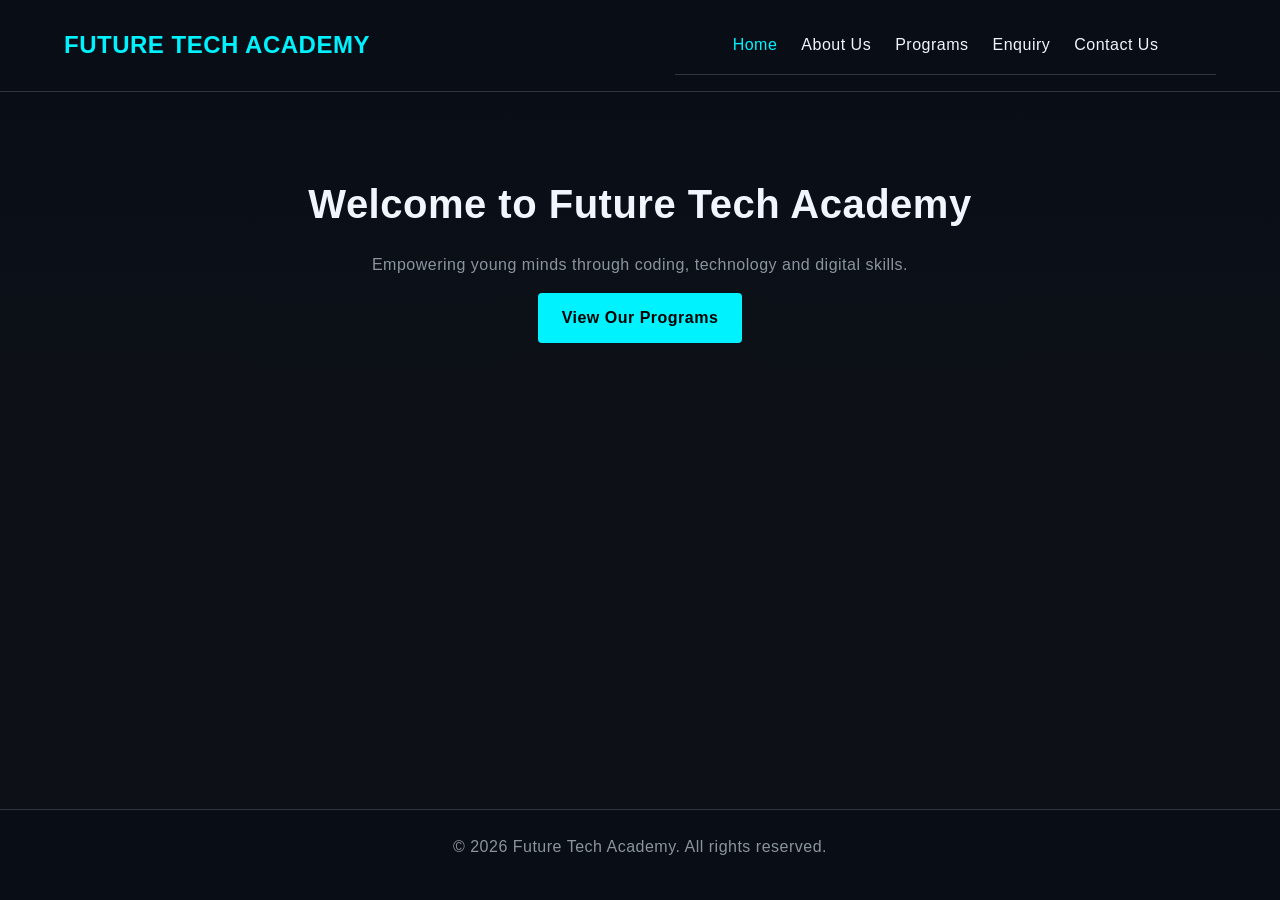
<file: WEDE_POE_Part1/index.html>
<!DOCTYPE html>
<html lang="en">

<head>
    <!-- Defines the character encoding used by the webpage -->
    <meta charset="UTF-8">

    <!-- Makes the website responsive on different screen sizes -->
    <meta name="viewport" content="width=device-width, initial-scale=1.0">

    <!-- Title displayed in the browser tab -->
    <title>Future Tech Academy</title>

    <!-- Connects the page to the external CSS stylesheet -->
    <link rel="stylesheet" href="css/style.css">
</head>

<body>

    <!-- Header and Navigation Bar -->
    <header class="navbar">

        <!-- Website Logo -->
        <div class="logo">
            <a href="index.html">FUTURE TECH ACADEMY</a>
        </div>

        <!-- Navigation Links -->
        <nav>
            <ul class="nav-links">
                <li>
                    <a href="index.html" class="active">Home</a>
                </li>

                <li>
                    <a href="about.html">About Us</a>
                </li>

                <li>
                    <a href="services.html">Programs</a>
                </li>

                <li>
                    <a href="enquiry.html">Enquiry</a>
                </li>

                <li>
                    <a href="contact.html">Contact Us</a>
                </li>
            </ul>
        </nav>

    </header>

    <!-- Home/Hero Section -->
    <main>

        <section class="hero">

            <!-- Main Welcome Heading -->
            <h1>Welcome to Future Tech Academy</h1>

            <!-- Short Introduction -->
            <p>
                Empowering young minds through coding, technology and
                digital skills.
            </p>

            <!-- Button linking to the Programs page -->
            <a href="services.html" class="button">
                View Our Programs
            </a>

        </section>

    </main>

    <!-- Footer -->
    <footer class="footer-tech">

        <p>
            &copy; 2026 Future Tech Academy. All rights reserved.
        </p>

    </footer>

</body>
</html>
</file>
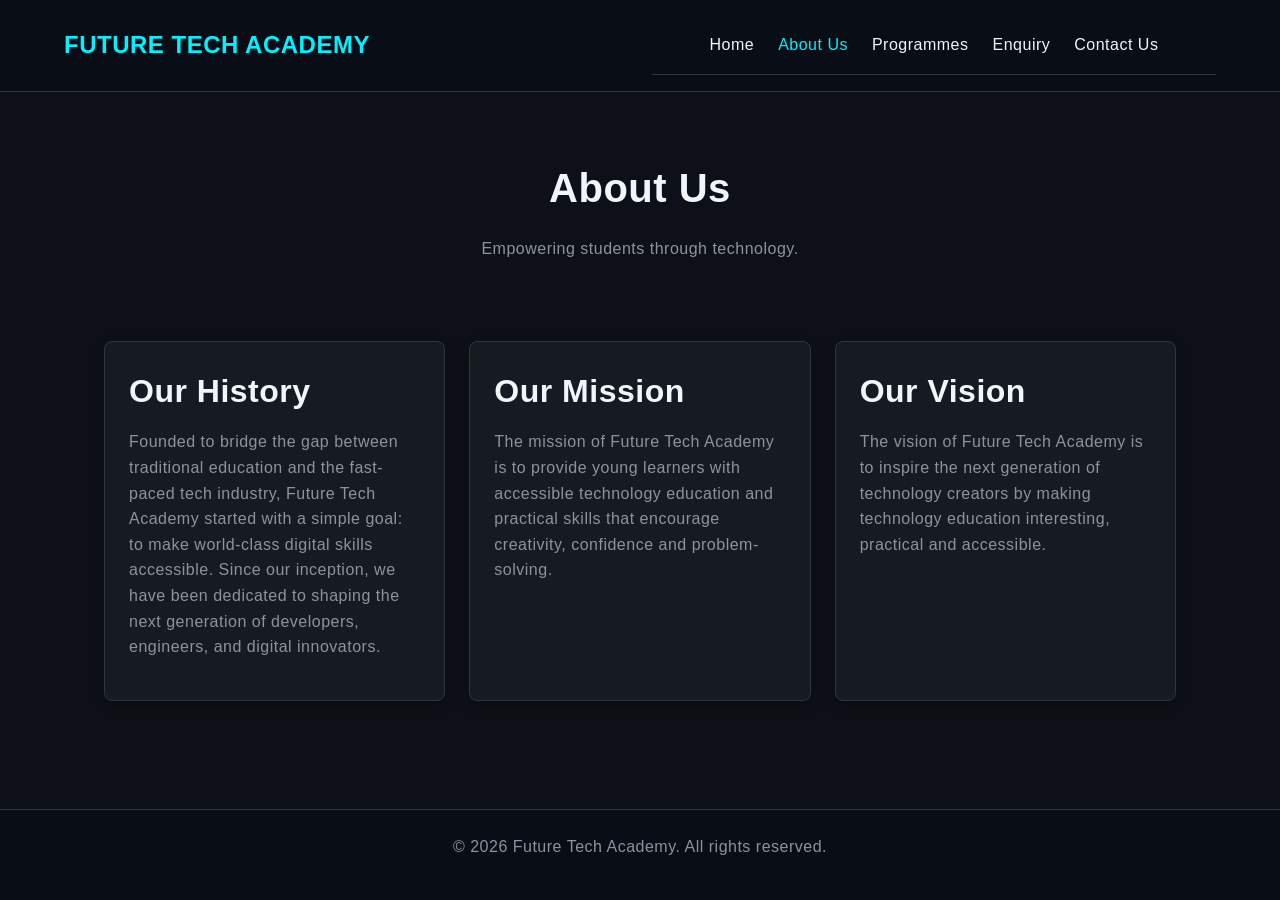
<file: WEDE_POE_Part1/about.html>
<!DOCTYPE html>
<html lang="en">
<head>
    <meta charset="UTF-8">
    <meta name="viewport" content="width=device-width, initial-scale=1.0">
    <title>Future Tech Academy | About Us</title>
    <link rel="stylesheet" href="css/style.css">
</head>
<body>

    <!-- Header & Navigation -->
    <header class="navbar">
        <div class="logo">
            <a href="index.html">FUTURE TECH ACADEMY</a>
        </div>
        <nav>
            <ul class="nav-links">
                <li><a href="index.html">Home</a></li>
                <li><a href="about.html" class="active">About Us</a></li>
                <li><a href="services.html">Programmes</a></li>
                <li><a href="enquiry.html">Enquiry</a></li>
                <li><a href="contact.html">Contact Us</a></li>
            </ul>
        </nav>
    </header>

    <!-- Main Content -->
    <main class="page-main">
        <section class="page-header">
            <h1>About Us</h1>
            <p>Empowering students through technology.</p>
        </section>
<!--About Us Content-->
        <!-- History-->
        <section class="about-content">
            <div class="card-tech">
                <h2>Our History</h2>
                <p>Founded to bridge the gap between traditional education and the fast-paced tech industry, Future Tech Academy started with a simple goal: to make world-class digital skills accessible. Since our inception, we have been dedicated to shaping the next generation of developers, engineers, and digital innovators.</p>
            </div>
            
            <div class="card-tech">
                <h2>Our Mission</h2>
                <p>The mission of Future Tech Academy is to provide young learners with accessible technology education and practical skills that encourage creativity, confidence and problem-solving.</p>
            </div>

            <div class="card-tech">
                <h2>Our Vision</h2>
                <p>The vision of Future Tech Academy is to inspire the next generation of technology creators by making technology education interesting, practical and accessible.</p>
            </div>
        </section>
    </main>

    <!-- Footer -->
    <footer class="footer-tech">
        <p>&copy; 2026 Future Tech Academy. All rights reserved.</p>
    </footer>

</body>
</html>
</file>
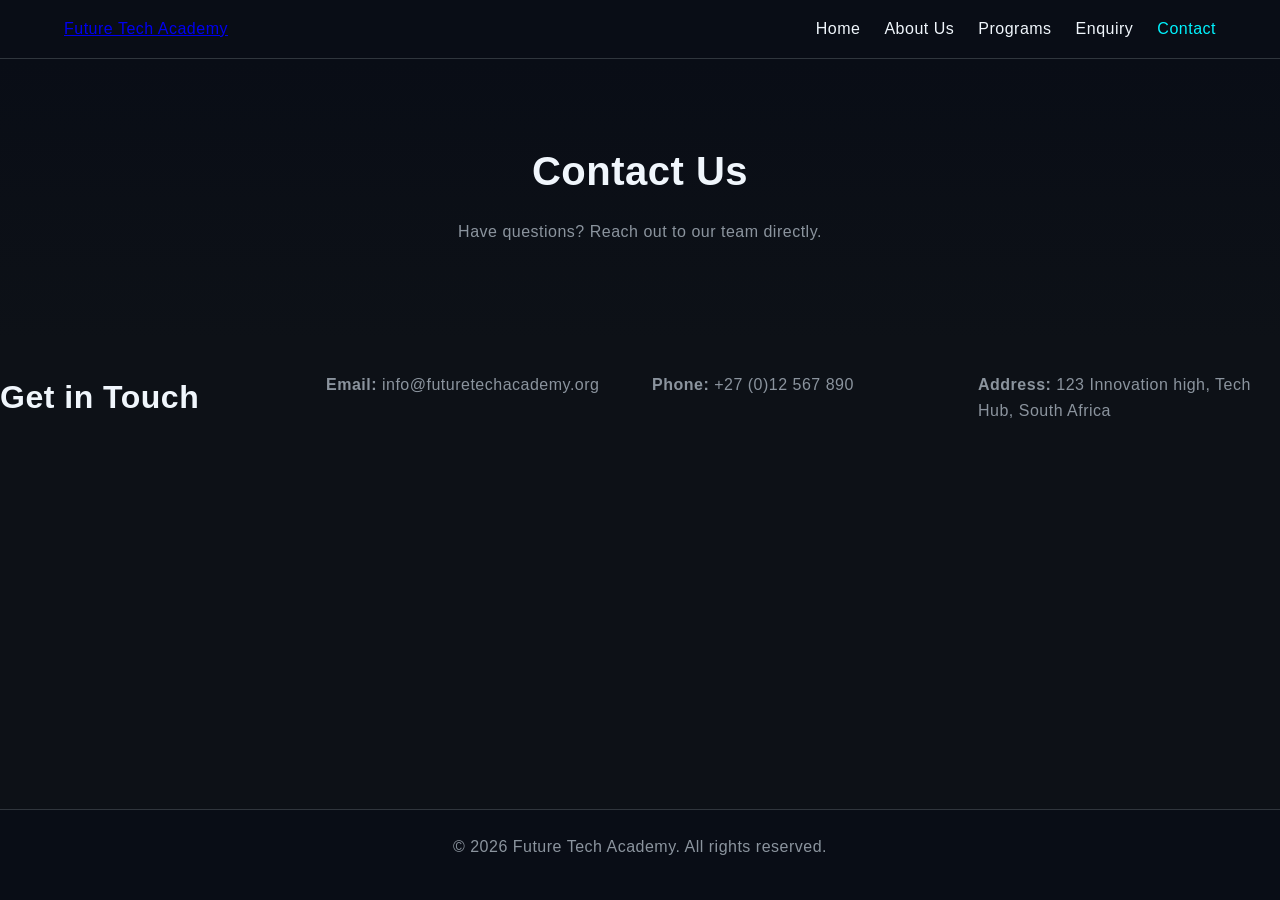
<file: WEDE_POE_Part1/contact.html>
<!DOCTYPE html>
<html lang="en">
<head>
    <meta charset="UTF-8">
    <meta name="viewport" content="width=device-width, initial-scale=1.0">
    <title>Contact Us - Future Tech Academy</title>
    <link rel="stylesheet" href="css/style.css">
</head>
<body>

    <!-- Header & Navigation -->
    <header class="header">
        <nav class="navbar">
            <a href="index.html" class="logo">Future Tech Academy</a>
            <ul class="nav-links">
                <li><a href="index.html">Home</a></li>
                <li><a href="about.html">About Us</a></li>
                <li><a href="services.html">Programs</a></li>
                <li><a href="enquiry.html">Enquiry</a></li>
                <li><a href="contact.html" class="active">Contact</a></li>
            </ul>
        </nav>
    </header>

    <!-- Main Content -->
    <main class="container">
        <section class="hero">
            <h1>Contact Us</h1>
            <p>Have questions? Reach out to our team directly.</p>
        </section>

        <section class="about-content">
            <h2>Get in Touch</h2>
            <p><strong>Email:</strong> info@futuretechacademy.org</p>
            <p><strong>Phone:</strong> +27 (0)12 567 890</p>
            <p><strong>Address:</strong> 123 Innovation high, Tech Hub, South Africa</p>
        </section>
    </main>

    <!-- Footer -->
    <footer class="footer">
        <p>&copy; 2026 Future Tech Academy. All rights reserved.</p>
    </footer>

</body>
</html>
</file>
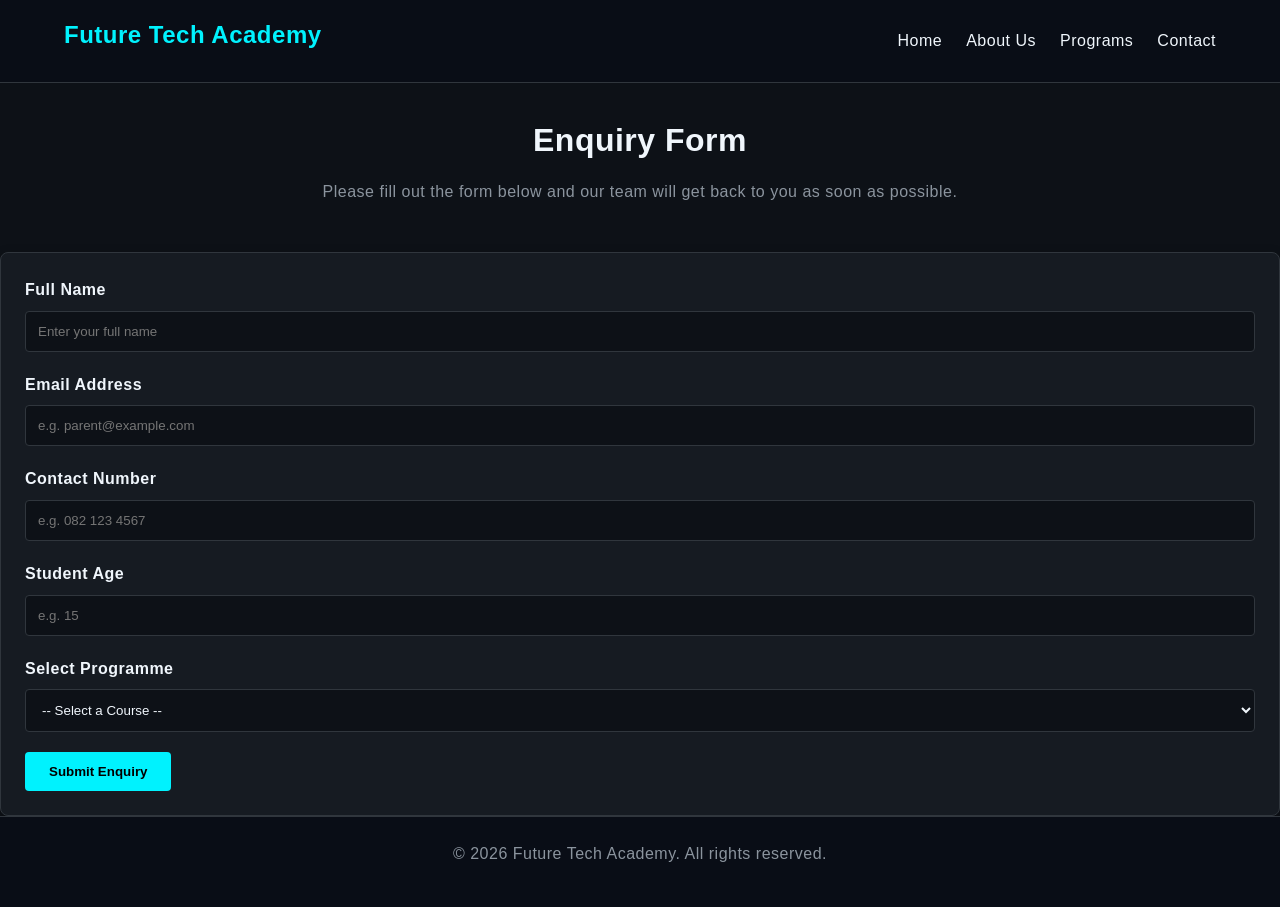
<file: WEDE_POE_Part1/enquiry.html>
<!DOCTYPE html>
<html lang="en">
<head>
    <meta charset="UTF-8">
    <meta name="viewport" content="width=device-width, initial-scale=1.0">
    <title>Future Tech Academy | Enquiry</title>
    <link rel="stylesheet" href="css/style.css">
</head>

<body>

    <nav>
        <h2>Future Tech Academy</h2>

        <ul class="nav-links">
            <li><a href="index.html">Home</a></li>
            <li><a href="about.html">About Us</a></li>
            <li><a href="services.html">Programs</a></li>
            <li><a href="contact.html">Contact</a></li>
        </ul>
    </nav>

    <!-- Main Content -->
    <main class="page main">

        <section class="page-header">
            <h2>Enquiry Form</h2>
            <p>
                Please fill out the form below and our team will get back to you
                as soon as possible.
            </p>
        </section>

        <section class="form-container">

            <form action="#" method="post" class="card-tech tech-form">

                <div class="form-group">
                    <label for="fullname">Full Name</label>
                    <input
                        type="text"
                        id="fullname"
                        name="fullname"
                        placeholder="Enter your full name"
                        required
                    >
                </div>

                <div class="form-group">
                    <label for="email">Email Address</label>
                    <input
                        type="email"
                        id="email"
                        name="email"
                        placeholder="e.g. parent@example.com"
                        required
                    >
                </div>

                <div class="form-group">
                    <label for="phone">Contact Number</label>
                    <input
                        type="tel"
                        id="phone"
                        name="phone"
                        placeholder="e.g. 082 123 4567"
                        required
                    >
                </div>

                <div class="form-group">
                    <label for="age">Student Age</label>
                    <input
                        type="number"
                        id="age"
                        name="age"
                        min="8"
                        max="99"
                        placeholder="e.g. 15"
                        required
                    >
                </div>

                <div class="form-group">
                    <label for="programme">Select Programme</label>

                    <select id="programme" name="programme" required>
                        <option value="" disabled selected>
                            -- Select a Course --
                        </option>
                        <option value="junior">
                            Junior Coders (Ages 10–14)
                        </option>
                        <option value="webdev">
                            Web Development Fundamentals (Ages 15+)
                        </option>
                        <option value="python">
                            Python & Data Analytics (Ages 16+)
                        </option>
                    </select>
                </div>

                <button type="submit" class="btn-tech">
                    Submit Enquiry
                </button>

            </form>

        </section>

    </main>

    <!-- Footer Section -->
    <footer>
        <p>&copy; 2026 Future Tech Academy. All rights reserved.</p>
    </footer>

</body>
</html>
</file>
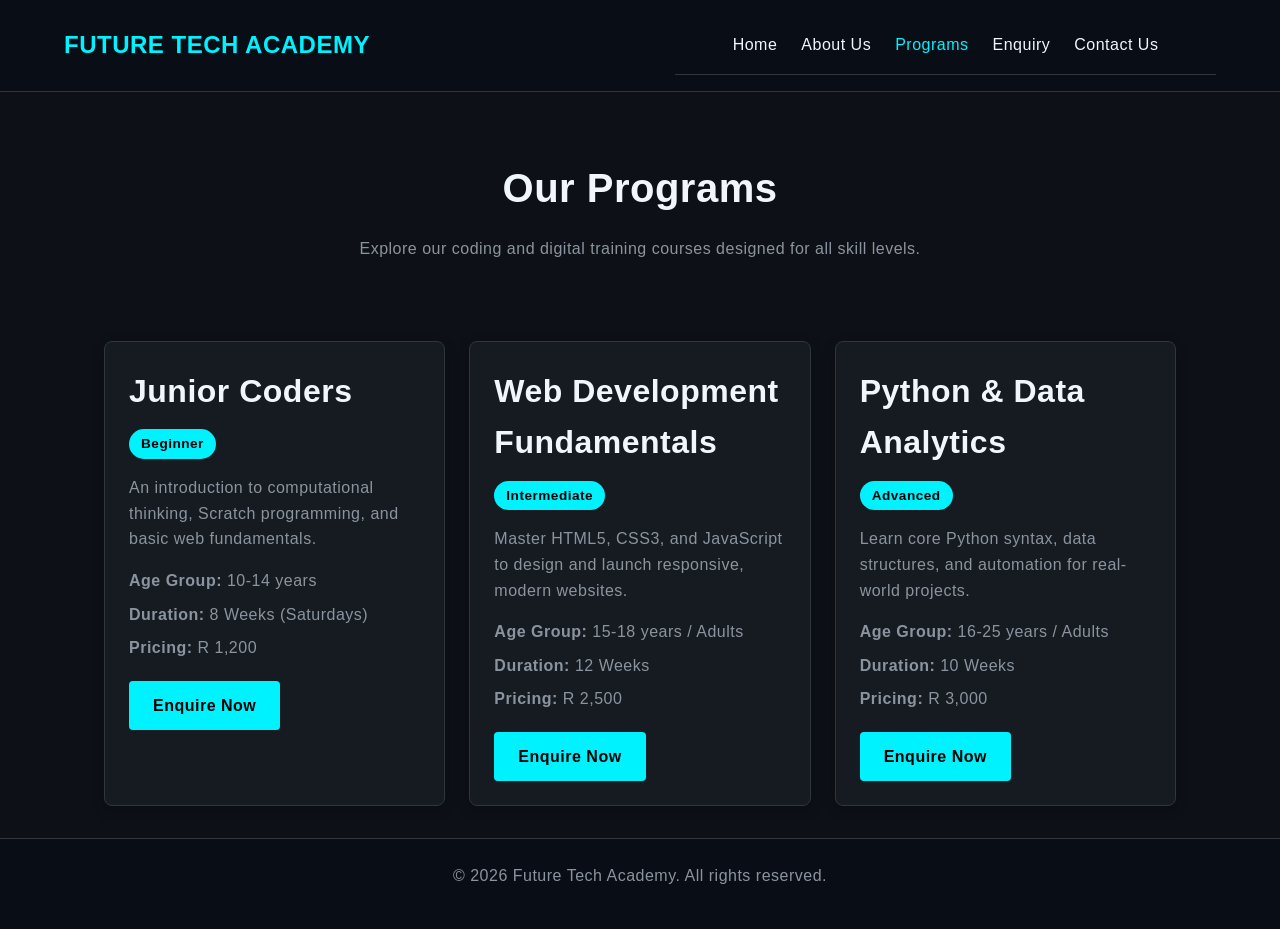
<file: WEDE_POE_Part1/services.html>
<!DOCTYPE html>
<html lang="en">

<head>
    <!-- Defines the character encoding used by the webpage -->
    <meta charset="UTF-8">

    <!-- Makes the website responsive on different screen sizes -->
    <meta name="viewport" content="width=device-width, initial-scale=1.0">

    <!-- Title displayed in the browser tab -->
    <title>Future Tech Academy | Programs</title>

    <!-- Connects the page to the external CSS stylesheet -->
    <link rel="stylesheet" href="css/style.css">
</head>

<body>

    <!-- Header and Navigation Bar -->
    <header class="navbar">

        <!-- Website Logo -->
        <div class="logo">
            <a href="index.html">FUTURE TECH ACADEMY</a>
        </div>

        <!-- Navigation Links -->
        <nav>
            <ul class="nav-links">
                <li><a href="index.html">Home</a></li>
                <li><a href="about.html">About Us</a></li>
                <li><a href="services.html" class="active">Programs</a></li>
                <li><a href="enquiry.html">Enquiry</a></li>
                <li><a href="contact.html">Contact Us</a></li>
            </ul>
        </nav>

    </header>

    <!-- Main Content Section -->
    <main class="page-main">

        <!-- Page Introduction -->
        <section class="page-header">
            <h1>Our Programs</h1>

            <p>
                Explore our coding and digital training courses designed
                for all skill levels.
            </p>
        </section>

        <!-- Programs/Courses Section -->
        <section class="programmes-container">

            <!-- Course 1: Junior Coders -->
            <div class="card-tech course-card">
                <h2>Junior Coders</h2>

                <!-- Course Level -->
                <span class="badge">Beginner</span>

                <!-- Course Description -->
                <p class="description">
                    An introduction to computational thinking, Scratch
                    programming, and basic web fundamentals.
                </p>

                <!-- Course Information -->
                <div class="course-details">
                    <p><strong>Age Group:</strong> 10-14 years</p>
                    <p><strong>Duration:</strong> 8 Weeks (Saturdays)</p>
                    <p><strong>Pricing:</strong> R 1,200</p>
                </div>

                <!-- Enquiry Button -->
                <a href="enquiry.html" class="btn-tech">
                    Enquire Now
                </a>
            </div>

            <!-- Course 2: Web Development Fundamentals -->
            <div class="card-tech course-card">
                <h2>Web Development Fundamentals</h2>

                <!-- Course Level -->
                <span class="badge">Intermediate</span>

                <!-- Course Description -->
                <p class="description">
                    Master HTML5, CSS3, and JavaScript to design and launch
                    responsive, modern websites.
                </p>

                <!-- Course Information -->
                <div class="course-details">
                    <p><strong>Age Group:</strong> 15-18 years / Adults</p>
                    <p><strong>Duration:</strong> 12 Weeks</p>
                    <p><strong>Pricing:</strong> R 2,500</p>
                </div>

                <!-- Enquiry Button -->
                <a href="enquiry.html" class="btn-tech">
                    Enquire Now
                </a>
            </div>

            <!-- Course 3: Python and Data Analytics -->
            <div class="card-tech course-card">
                <h2>Python & Data Analytics</h2>

                <!-- Course Level -->
                <span class="badge">Advanced</span>

                <!-- Course Description -->
                <p class="description">
                    Learn core Python syntax, data structures, and automation
                    for real-world projects.
                </p>

                <!-- Course Information -->
                <div class="course-details">
                    <p><strong>Age Group:</strong> 16-25 years / Adults</p>
                    <p><strong>Duration:</strong> 10 Weeks</p>
                    <p><strong>Pricing:</strong> R 3,000</p>
                </div>

                <!-- Enquiry Button -->
                <a href="enquiry.html" class="btn-tech">
                    Enquire Now
                </a>
            </div>

        </section>

    </main>

    <!-- Footer Section -->
    <footer class="footer-tech">
        <p>&copy; 2026 Future Tech Academy. All rights reserved.</p>
    </footer>

</body>
</html>
</file>
<file: WEDE_POE_Part1/css/style.css>
/* ==========================================
   1. BASE STYLES & CSS RESET
   ========================================== */

/* Removes default spacing and makes sizing easier to control */
*, *::before, *::after {
    box-sizing: border-box;
    margin: 0;
    padding: 0;
}

/* CSS Variables - used to keep colours and fonts consistent */
:root {
    --primary-color: #0d1117;
    --accent-teal: #00f2fe;
    --card-bg: #161b22;
    --text-main: #f0f6fc;
    --text-muted: #8b949e;
    --border-color: #30363d;
    --font-family: 'Segoe UI', Tahoma, Geneva, Verdana, sans-serif;
}

/* Basic HTML settings */
html {
    font-size: 100%;
    scroll-behavior: smooth;
}

/* Main body styling */
body {
    font-family: var(--font-family);
    background-color: var(--primary-color);
    color: var(--text-main);
    line-height: 1.6;
    letter-spacing: 0.5px;

    /* Flexbox helps keep the footer at the bottom */
    display: flex;
    flex-direction: column;
    min-height: 100vh;
}


/* ==========================================
   2. TYPOGRAPHY
   ========================================== */

/* Main headings */
h1 {
    font-size: 2.5rem;
    margin-bottom: 1rem;
}

/* Secondary headings */
h2 {
    font-size: 2rem;
    margin-bottom: 0.75rem;
}

/* Smaller headings */
h3 {
    font-size: 1.5rem;
    margin-bottom: 0.5rem;
}

/* Paragraph styling */
p {
    font-size: 1rem;
    margin-bottom: 1rem;
    color: var(--text-muted);
}


/* ==========================================
   3. NAVIGATION & HEADER
   ========================================== */

/* Header and navigation layout */
nav,
.navbar {
    display: flex;
    justify-content: space-between;
    align-items: center;
    padding: 1rem 5%;
    background-color: #090d16;
    border-bottom: 1px solid var(--border-color);
}

/* Website logo */
.logo a,
nav h2 {
    color: var(--accent-teal);
    text-decoration: none;
    font-size: 1.5rem;
    font-weight: bold;
}

/* Navigation list */
.nav-links {
    display: flex;
    list-style: none;
    gap: 1.5rem;
}

/* Navigation links */
.nav-links a {
    color: var(--text-main);
    text-decoration: none;
    font-weight: 500;
    transition: color 0.3s ease;
}

/* Navigation hover and active effects */
.nav-links a:hover,
.nav-links a.active {
    color: var(--accent-teal);
}



/* ==========================================
   4. PAGE LAYOUT & HERO SECTION
   ========================================== */

/* Main content area */
.page-main {
    flex: 1;
    padding: 2rem 5%;
    max-width: 1200px;
    margin: 0 auto;
    width: 100%;
}

/* Home page hero section */
.hero {
    text-align: center;
    padding: 5rem 1rem;
    background: linear-gradient(
        180deg,
        #090d16 0%,
        var(--primary-color) 100%
    );
}

/* Page headings on internal pages */
.page-header {
    text-align: center;
    padding: 2rem 1rem;
}

/* Limits the width of introductory paragraphs */
.page-header p {
    max-width: 700px;
    margin-left: auto;
    margin-right: auto;
}


/* ==========================================
   5. GRID LAYOUT & CARDS
   ========================================== */

/* Creates responsive grids for courses and content */
.services-container,
.programmes-container,
.about-content,
.contact-grid {
    display: grid;

    /* Automatically adjusts the number of columns */
    grid-template-columns: repeat(
        auto-fit,
        minmax(300px, 1fr)
    );

    gap: 1.5rem;
    margin-top: 2rem;
}

/* Individual content cards */
.card-tech {
    background-color: var(--card-bg);
    border: 1px solid var(--border-color);
    border-radius: 8px;
    padding: 1.5rem;

    /* Adds a small shadow around cards */
    box-shadow: 0 4px 12px rgba(0, 0, 0, 0.3);

    /* Smooth hover animation */
    transition:
        transform 0.3s ease,
        border-color 0.3s ease;
}

/* Card hover effect */
.card-tech:hover {
    transform: translateY(-5px);
    border-color: var(--accent-teal);
}


/* ==========================================
   6. COURSE DETAILS
   ========================================== */

/* Course level badge */
.badge {
    display: inline-block;
    margin-bottom: 1rem;
    padding: 0.25rem 0.75rem;

    background-color: var(--accent-teal);
    color: #000;

    border-radius: 20px;
    font-size: 0.85rem;
    font-weight: bold;
}

/* Course description */
.description {
    margin-bottom: 1rem;
}

/* Course information */
.course-details {
    margin-bottom: 1.25rem;
}

.course-details p {
    margin-bottom: 0.5rem;
}


/* ==========================================
   7. FORMS & BUTTONS
   ========================================== */

/* Form group layout */
.form-group {
    margin-bottom: 1.25rem;
    display: flex;
    flex-direction: column;
}

/* Form labels */
.form-group label {
    margin-bottom: 0.5rem;
    font-weight: 600;
}

/* Form input fields */
input,
select,
textarea {
    width: 100%;
    padding: 0.75rem;

    background-color: #0d1117;
    border: 1px solid var(--border-color);
    border-radius: 4px;

    color: var(--text-main);
    font-family: inherit;
}

/* Form focus effect */
input:focus,
select:focus,
textarea:focus {
    outline: none;
    border-color: var(--accent-teal);
}

/* Buttons and enquiry links */
.btn-tech,
.button {
    display: inline-block;

    padding: 0.75rem 1.5rem;

    background-color: var(--accent-teal);
    color: #000;

    text-decoration: none;
    border: none;
    border-radius: 4px;

    font-weight: bold;
    cursor: pointer;

    transition: opacity 0.3s ease;
}

/* Button hover effect */
.btn-tech:hover,
.button:hover {
    opacity: 0.85;
}


/* ==========================================
   8. RESPONSIVE DESIGN
   ========================================== */

/* ---------- TABLET ---------- */

@media (max-width: 768px) {

    /* Stack navigation items vertically */
    nav,
    .navbar {
        flex-direction: column;
        gap: 1rem;
        text-align: center;
    }

    /* Reduce heading sizes */
    h1 {
        font-size: 2rem;
    }

    h2 {
        font-size: 1.5rem;
    }

    /* Reduce the grid card minimum width */
    .services-container,
    .programmes-container,
    .about-content,
    .contact-grid {
        grid-template-columns: repeat(
            auto-fit,
            minmax(250px, 1fr)
        );
    }
}


/* ---------- MOBILE ---------- */

@media (max-width: 480px) {

    /* Stack navigation links vertically */
    .nav-links {
        flex-direction: column;
        gap: 0.75rem;
        text-align: center;
    }

    /* Put cards into one column */
    .services-container,
    .programmes-container,
    .about-content,
    .contact-grid {
        grid-template-columns: 1fr;
    }

    /* Reduce page spacing on small screens */
    .page-main {
        padding: 1rem 3%;
    }

    /* Make the hero section smaller on mobile */
    .hero {
        padding: 3rem 1rem;
    }

    /* Make the logo slightly smaller */
    .logo a,
    nav h2 {
        font-size: 1.25rem;
    }

    /* Prevent headings from becoming too large */
    h1 {
        font-size: 1.75rem;
    }

    h2 {
        font-size: 1.4rem;
    }
}


/* ==========================================
   9. FOOTER
   ========================================== */

/* Footer styling */
footer,
.footer-tech {
    text-align: center;
    padding: 1.5rem;

    background-color: #090d16;
    border-top: 1px solid var(--border-color);

    /* Keeps footer at the bottom of the page */
    margin-top: auto;
}
</file>
